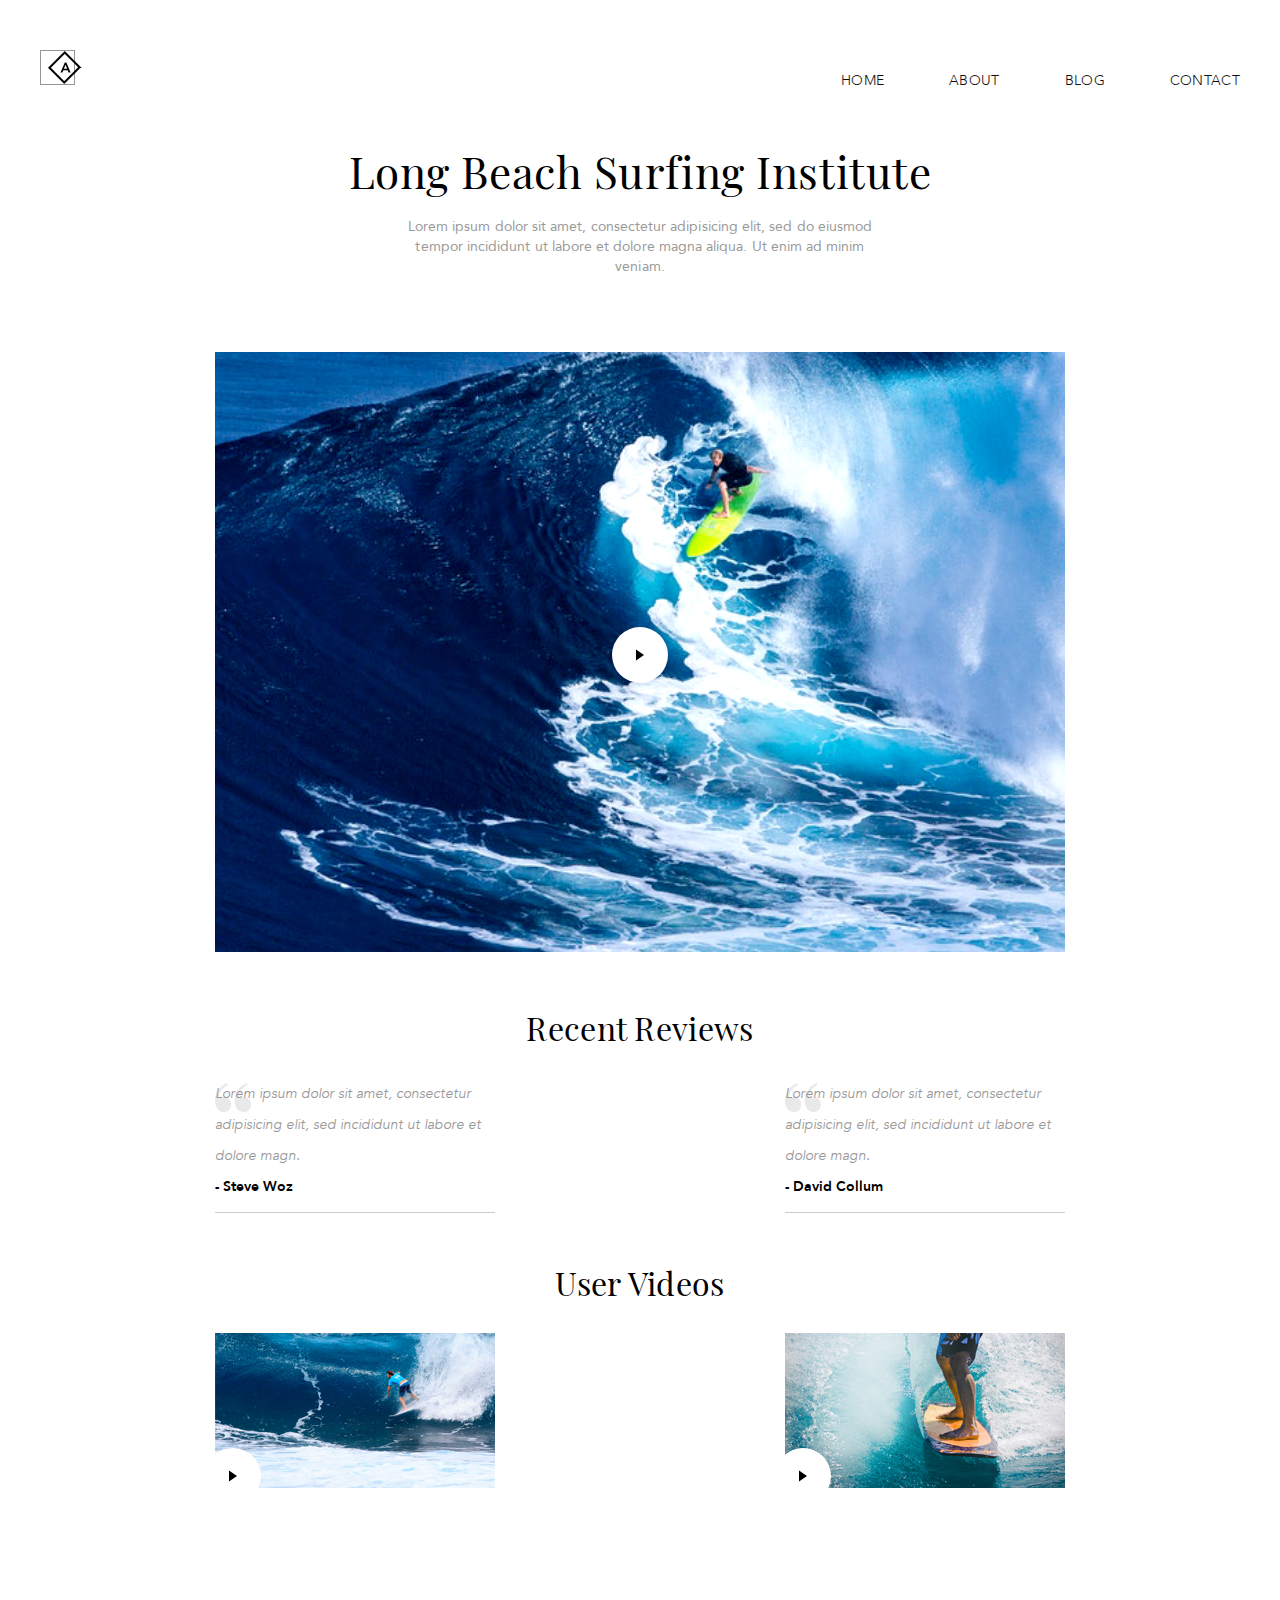
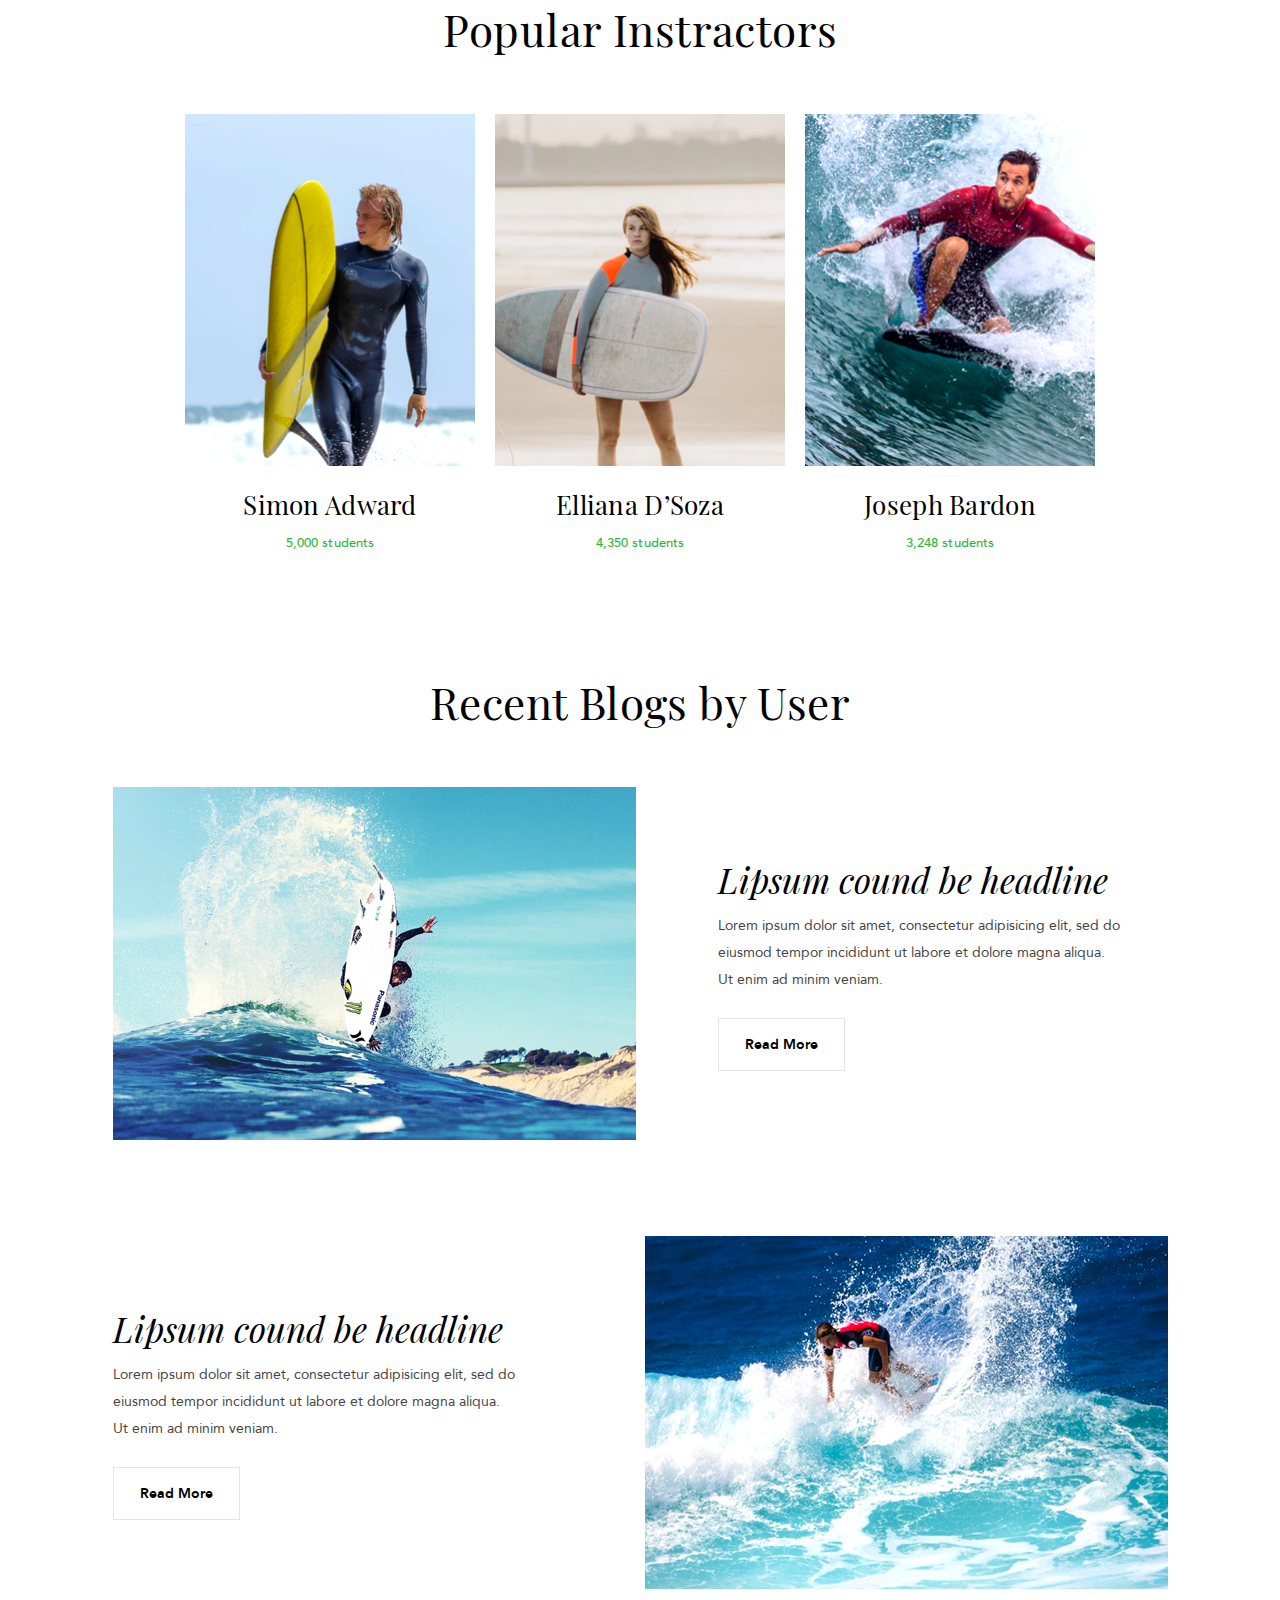
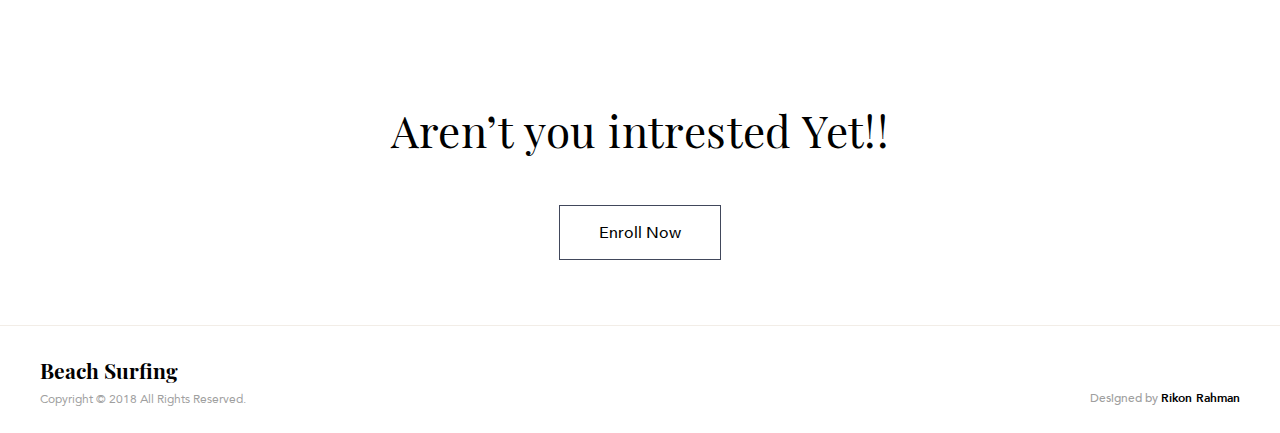
<file: Adaptive-layout/index.html>
<!DOCTYPE html>
<html lang="en">
<head>
    <meta charset="UTF-8">
    <meta name="viewport" content="width=device-width, initial-scale=1.0">
    <title>Document</title>

    <link rel="stylesheet" href="css/main.css">
</head>
<body>
    <div class="wrapper">   
            <header class="header container">
                <div class="header-nav">
                    <div class="heder-logo">
                        <img src="./img/header/logo.png" alt="logo">
                    </div>
                    <nav class="nav">
                        <ul class="nav-list">
                            <li class="nav-item">
                                <a href="" class="nav-link ">
                                    Home
                                </a>
                            </li>
                            <li class="nav-item">
                                <a href="#about" class="nav-link">
                                    About
                                </a>
                            </li>
                            <li class="nav-item">
                                <a href="#blog" class="nav-link">
                                    Blog
                                </a>
                            </li>
                            <li class="nav-item">
                                <a href="#contact" class="nav-link">
                                    Contact
                                </a>
                            </li>
                        </ul>
                    </nav>  
                </div>
                <div class="header-text">
                    <div class="header-text-title">
                        Long Beach Surfing Institute
                    </div>
                    <div class="header-text-desc">
                        Lorem ipsum dolor sit amet, consectetur adipisicing elit, sed do eiusmod tempor incididunt ut labore et dolore magna aliqua. Ut enim ad minim veniam.
                    </div>
                </div>
            </header>
            <main class="main container">
                <section class="intro main-section" id="about"> 
                    <div class="intro-reviews intro-blok">
                        <div class="intro-reviews-title intro-title">
                            Recent Reviews
                        </div>
                        <div class="intro-reviews-quotes">
                            <blockquote class="intro-quote">
                                <p class="intro-quote-text">
                                    Lorem ipsum dolor sit amet, consectetur adipisicing
                                     elit, sed incididunt ut labore et dolore magn.
                                </p>
                                <footer class="intro-quote-footer">
                                    - Steve Woz
                                </footer>
                            </blockquote>
                            <blockquote class="intro-quote">
                                <p class="intro-quote-text">
                                    Lorem ipsum dolor sit amet, consectetur adipisicing
                                     elit, sed incididunt ut labore et dolore magn.
                                </p>
                                <footer class="intro-quote-footer">
                                    -  David Collum
                                </footer>
                            </blockquote>
                        </div>

                    </div>
                    <div class="intro-video intro-blok">
                        <img src="./img/intro/video.png" alt="main-video" class="intro-video-img">
                        <a href="#" class="intro-play intro-video-play">
                            <svg xmlns="http://www.w3.org/2000/svg" width="8" height="12" 
                                viewBox="0 0 8 12" class="intro-play-svg">
                                <g>
                                    <path d="M7.994 6.003l-8 5.598V.404z"/>
                                </g>    
                            </svg>
                        </a>
                    </div>
                    <div class="intro-user intro-blok">
                        <div class="intro-title">
                            User Videos
                        </div>
                        <div class="intro-user-video_bar">
                            <div class="intro-user-video intro-video">
                                <img src="./img/intro/user-video1.png" alt="user-video" class="intro-video-img">
                                <a href="#" class="intro-play intro-user-video-play">
                                    <svg xmlns="http://www.w3.org/2000/svg" width="8" height="12" 
                                        viewBox="0 0 8 12" class="intro-play-svg">
                                        <g>
                                            <path d="M7.994 6.003l-8 5.598V.404z"/>
                                        </g>    
                                    </svg>
                                </a>
                            </div>
                            <div class="intro-user-video intro-video">
                                <img src="./img/intro/user-video2.png" alt="user-video" class="intro-video-img">
                                <a href="#" class="intro-play intro-user-video-play">
                                    <svg xmlns="http://www.w3.org/2000/svg" width="8" height="12" 
                                        viewBox="0 0 8 12" class="intro-play-svg">
                                        <g>
                                            <path d="M7.994 6.003l-8 5.598V.404z"/>
                                        </g>    
                                    </svg>
                                </a>
                            </div>
                        </div>
                        
                    </div>
                </section>
                <section class="instructors main-section">
                    <div class="instructors-title section-title">
                        Popular Instractors
                    </div>
                    <div class="instructors-bar">
                        <div class="instructor-hero">
                            <div class="instructor-hero-person">
                                <img src="./img/instructor/instructor1.png" alt="Simon Adward" class="instructor-hero-img">
                            </div>
                            <div class="instructor-hero-name">
                                Simon Adward
                            </div>
                            <div class="instructor-hero-students">
                                5,000 students
                            </div>
                        </div>
                        <div class="instructor-hero">
                            <div class="instructor-hero-person">
                                <img src="./img/instructor/instructor2.png" alt="Simon Adward" class="instructor-hero-img">
                            </div>
                            <div class="instructor-hero-name">
                                Elliana D’Soza
                            </div>
                            <div class="instructor-hero-students">
                                4,350 students
                            </div>
                        </div>
                        <div class="instructor-hero">
                            <div class="instructor-hero-person">
                                <img src="./img/instructor/instructor3.png" alt="Simon Adward" class="instructor-hero-img">
                            </div>
                            <div class="instructor-hero-name">
                                Joseph Bardon
                            </div>
                            <div class="instructor-hero-students">
                                3,248 students
                            </div>
                        </div>
                    </div>
                </section>
                <section class="blog main-section" id="blog">
                    <div class="blog-title section-title">
                        Recent Blogs by User
                    </div>
                    <div class="blog-bar">
                        <div class="blog-item">
                            <div class="blog-item-left">
                                <img src="./img/blog/blog1.png" alt="blog-img"  class="blog-item-img">
                            </div>
                            <div class="blog-item-desc">
                                <div class="blog-item-desc-col">
                                    <div class="blog-item-desc-title">
                                        Lipsum cound be headline
                                    </div>
                                    <div class="blog-item-desc-text">
                                        Lorem ipsum dolor sit amet, consectetur adipisicing
                                         elit, sed do eiusmod tempor incididunt ut labore et
                                         dolore magna aliqua. Ut enim ad minim veniam.
                                    </div>
                                    <input  class="blog-item-desc-btn" type="button" value="Read More">
                                </div>
                            </div>
                        </div>
                        <div class="blog-item">
                            <div class="blog-item-left">
                                <img src="./img/blog/blog2.png" alt="blog-img"  class="blog-item-img">
                            </div>
                            <div class="blog-item-desc">
                                <div class="blog-item-desc-col">
                                    <div class="blog-item-desc-title">
                                        Lipsum cound be headline
                                    </div>
                                    <div class="blog-item-desc-text">
                                        Lorem ipsum dolor sit amet, consectetur adipisicing
                                         elit, sed do eiusmod tempor incididunt ut labore et
                                         dolore magna aliqua. Ut enim ad minim veniam.
                                    </div>
                                    <input  class="blog-item-desc-btn" type="button" value="Read More">
                                </div>
                            </div>
                        </div>
                    </div>
                </section>
                <section class="CTA main-section" id="contact">
                    <div class="CTA-titlte section-title">
                        Aren’t you intrested Yet!!
                    </div>
                    <input  class="CTA-btn" type="button" value="Enroll Now">
                </section>
                
            </main>
            <footer class="footer">
                <div class="footer-conteiner container">
                    <div class="footer-left">
                        <div class="footer-left-who">
                            Beach Surfing
                        </div>
                        <div class="footer-left-copy">
                            Copyright &#169 2018 All Rights Reserved.
                        </div>
                    </div>
                    <div class="footer-right">
                        <span class="footer-direct">
                            Designed by 
                        </span> 
                        <span class="footer-right-who">
                            Rikon Rahman
                        </span>
                    </div>
                </div>
            </footer>
    </div>
    


</body>
</html>
</file>
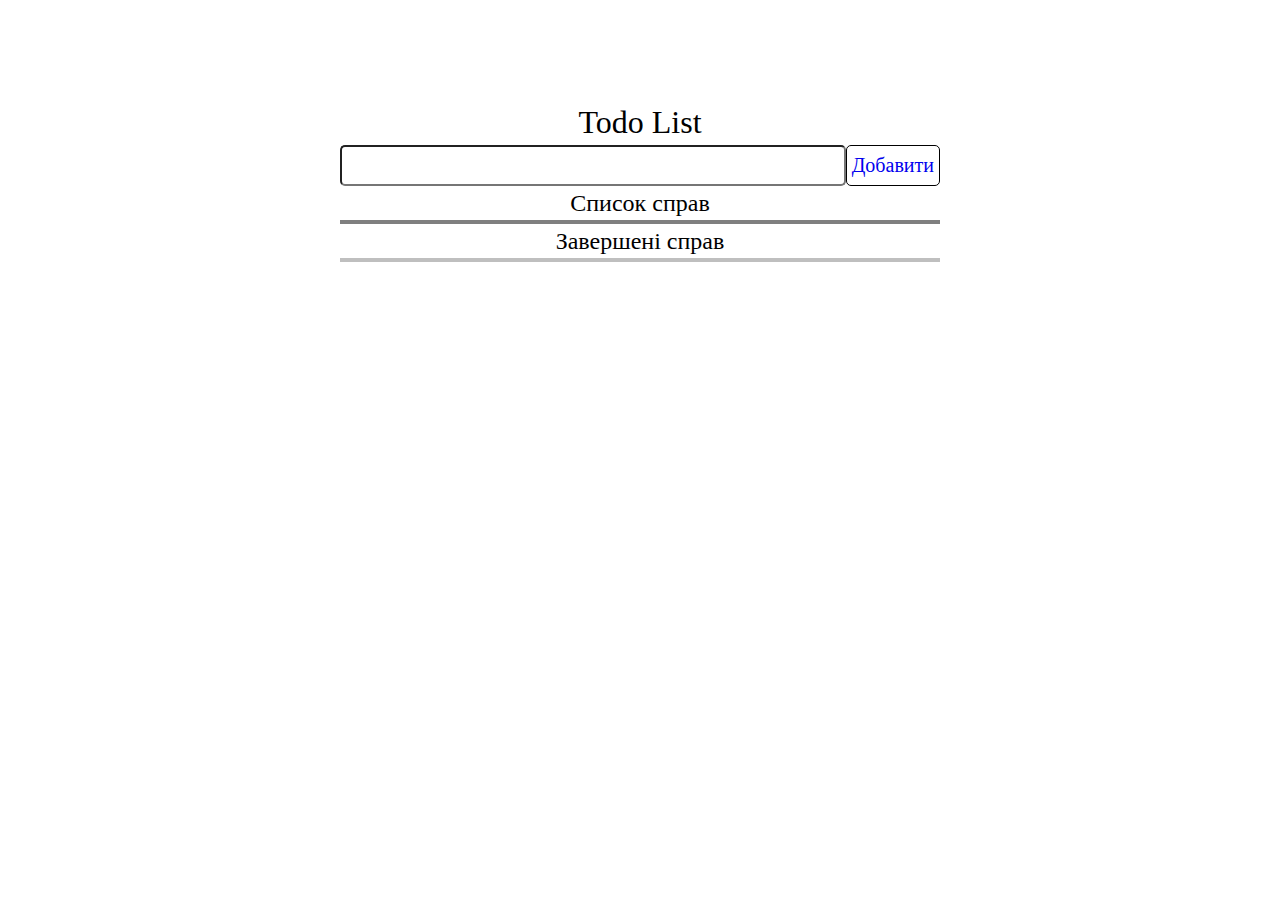
<file: Todo-List/index.html>
<!DOCTYPE html>
<html lang="en">
<head>
    <meta charset="UTF-8">
    <meta name="viewport" content="width=device-width, initial-scale=1.0">
    <title>Todo List</title>
    <link rel="stylesheet" href="assets/css/main.css">
</head>
<body>
    
    <div class="wrapper">
        <div class="container">
            <h1 class="title">Todo List</h1>
            <div class="form">
                <input type="text" name="text" id="new_task" class="form_text">
                <a href="#"class="form_add" id="btn_add">Добавити</a>
            </div>
            
            <h2 class="list_title">Список справ</h2>
            <ul class="todo_list todo_list-unfinish" id="list_task">

            </ul>

            
            <h2 class="list_title">Завершені справ</h2>
            <ul class="todo_list todo_list-finish" id="finish_task">

            </ul>
        </div>

    </div>

    <script src="./assets/js/app.js"></script>
</body>
</html>
</file>
<file: Todo-List/assets/css/main.css>
/*! normalize.css v8.0.1 | MIT License | github.com/necolas/normalize.css */
/* Document
   ========================================================================== */
/**
 * 1. Correct the line height in all browsers.
 * 2. Prevent adjustments of font size after orientation changes in iOS.
 */
html {
  line-height: 1.15;
  /* 1 */
  -webkit-text-size-adjust: 100%;
  /* 2 */ }

/* Sections
   ========================================================================== */
/**
 * Remove the margin in all browsers.
 */
body {
  margin: 0; }

/**
 * Render the `main` element consistently in IE.
 */
main {
  display: block; }

/**
 * Correct the font size and margin on `h1` elements within `section` and
 * `article` contexts in Chrome, Firefox, and Safari.
 */
h1 {
  font-size: 2em;
  margin: 0.67em 0; }

/* Grouping content
   ========================================================================== */
/**
 * 1. Add the correct box sizing in Firefox.
 * 2. Show the overflow in Edge and IE.
 */
hr {
  -webkit-box-sizing: content-box;
          box-sizing: content-box;
  /* 1 */
  height: 0;
  /* 1 */
  overflow: visible;
  /* 2 */ }

/**
 * 1. Correct the inheritance and scaling of font size in all browsers.
 * 2. Correct the odd `em` font sizing in all browsers.
 */
pre {
  font-family: monospace, monospace;
  /* 1 */
  font-size: 1em;
  /* 2 */ }

/* Text-level semantics
   ========================================================================== */
/**
 * Remove the gray background on active links in IE 10.
 */
a {
  background-color: transparent; }

/**
 * 1. Remove the bottom border in Chrome 57-
 * 2. Add the correct text decoration in Chrome, Edge, IE, Opera, and Safari.
 */
abbr[title] {
  border-bottom: none;
  /* 1 */
  text-decoration: underline;
  /* 2 */
  -webkit-text-decoration: underline dotted;
          text-decoration: underline dotted;
  /* 2 */ }

/**
 * Add the correct font weight in Chrome, Edge, and Safari.
 */
b,
strong {
  font-weight: bolder; }

/**
 * 1. Correct the inheritance and scaling of font size in all browsers.
 * 2. Correct the odd `em` font sizing in all browsers.
 */
code,
kbd,
samp {
  font-family: monospace, monospace;
  /* 1 */
  font-size: 1em;
  /* 2 */ }

/**
 * Add the correct font size in all browsers.
 */
small {
  font-size: 80%; }

/**
 * Prevent `sub` and `sup` elements from affecting the line height in
 * all browsers.
 */
sub,
sup {
  font-size: 75%;
  line-height: 0;
  position: relative;
  vertical-align: baseline; }

sub {
  bottom: -0.25em; }

sup {
  top: -0.5em; }

/* Embedded content
   ========================================================================== */
/**
 * Remove the border on images inside links in IE 10.
 */
img {
  border-style: none; }

/* Forms
   ========================================================================== */
/**
 * 1. Change the font styles in all browsers.
 * 2. Remove the margin in Firefox and Safari.
 */
button,
input,
optgroup,
select,
textarea {
  font-family: inherit;
  /* 1 */
  font-size: 100%;
  /* 1 */
  line-height: 1.15;
  /* 1 */
  margin: 0;
  /* 2 */ }

/**
 * Show the overflow in IE.
 * 1. Show the overflow in Edge.
 */
button,
input {
  /* 1 */
  overflow: visible; }

/**
 * Remove the inheritance of text transform in Edge, Firefox, and IE.
 * 1. Remove the inheritance of text transform in Firefox.
 */
button,
select {
  /* 1 */
  text-transform: none; }

/**
 * Correct the inability to style clickable types in iOS and Safari.
 */
button,
[type="button"],
[type="reset"],
[type="submit"] {
  -webkit-appearance: button; }

/**
 * Remove the inner border and padding in Firefox.
 */
button::-moz-focus-inner,
[type="button"]::-moz-focus-inner,
[type="reset"]::-moz-focus-inner,
[type="submit"]::-moz-focus-inner {
  border-style: none;
  padding: 0; }

/**
 * Restore the focus styles unset by the previous rule.
 */
button:-moz-focusring,
[type="button"]:-moz-focusring,
[type="reset"]:-moz-focusring,
[type="submit"]:-moz-focusring {
  outline: 0.0625rem dotted ButtonText; }

/**
 * Correct the padding in Firefox.
 */
fieldset {
  padding: 0.35em 0.75em 0.625em; }

/**
 * 1. Correct the text wrapping in Edge and IE.
 * 2. Correct the color inheritance from `fieldset` elements in IE.
 * 3. Remove the padding so developers are not caught out when they zero out
 *    `fieldset` elements in all browsers.
 */
legend {
  -webkit-box-sizing: border-box;
          box-sizing: border-box;
  /* 1 */
  color: inherit;
  /* 2 */
  display: table;
  /* 1 */
  max-width: 100%;
  /* 1 */
  padding: 0;
  /* 3 */
  white-space: normal;
  /* 1 */ }

/**
 * Add the correct vertical alignment in Chrome, Firefox, and Opera.
 */
progress {
  vertical-align: baseline; }

/**
 * Remove the default vertical scrollbar in IE 10+.
 */
textarea {
  overflow: auto; }

/**
 * 1. Add the correct box sizing in IE 10.
 * 2. Remove the padding in IE 10.
 */
[type="checkbox"],
[type="radio"] {
  -webkit-box-sizing: border-box;
          box-sizing: border-box;
  /* 1 */
  padding: 0;
  /* 2 */ }

/**
 * Correct the cursor style of increment and decrement buttons in Chrome.
 */
[type="number"]::-webkit-inner-spin-button,
[type="number"]::-webkit-outer-spin-button {
  height: auto; }

/**
 * 1. Correct the odd appearance in Chrome and Safari.
 * 2. Correct the outline style in Safari.
 */
[type="search"] {
  -webkit-appearance: textfield;
  /* 1 */
  outline-offset: -0.125rem;
  /* 2 */ }

/**
 * Remove the inner padding in Chrome and Safari on macOS.
 */
[type="search"]::-webkit-search-decoration {
  -webkit-appearance: none; }

/**
 * 1. Correct the inability to style clickable types in iOS and Safari.
 * 2. Change font properties to `inherit` in Safari.
 */
::-webkit-file-upload-button {
  -webkit-appearance: button;
  /* 1 */
  font: inherit;
  /* 2 */ }

/* Interactive
   ========================================================================== */
/*
 * Add the correct display in Edge, IE 10+, and Firefox.
 */
details {
  display: block; }

/*
 * Add the correct display in all browsers.
 */
summary {
  display: list-item; }

/* Misc
   ========================================================================== */
/**
 * Add the correct display in IE 10+.
 */
template {
  display: none; }

/**
 * Add the correct display in IE 10.
 */
[hidden] {
  display: none; }

html {
  height: 100%;
  font-size: 1rem; }

body {
  margin: 0;
  line-height: 1.42;
  -webkit-font-smoothing: antialised;
  font-size: 1rem; }
  @media (max-width: 75rem) {
    body {
      font-size: 0.875rem; } }

.wrapper {
  display: -webkit-box;
  display: -ms-flexbox;
  display: flex;
  min-height: 100vh;
  -webkit-box-orient: vertical;
  -webkit-box-direction: normal;
      -ms-flex-direction: column;
          flex-direction: column; }

.footer {
  margin-top: auto; }

.container {
  width: 108.75rem;
  display: -webkit-box;
  display: -ms-flexbox;
  display: flex;
  -webkit-box-orient: vertical;
  -webkit-box-direction: normal;
      -ms-flex-direction: column;
          flex-direction: column;
  -webkit-box-align: center;
      -ms-flex-align: center;
          align-items: center;
  margin: 0 auto; }
  @media (max-width: 106.25rem) {
    .container {
      width: 73.75rem; } }
  @media (max-width: 75rem) {
    .container {
      width: 45rem; } }
  @media (max-width: 45.625rem) {
    .container {
      width: 90vw; } }

ul, li {
  padding: 0;
  margin: 0;
  list-style: none; }

a {
  text-decoration: none; }

p {
  margin: 0; }

h1, h2, h3, h4, h5, h6 {
  margin-top: 0;
  margin-bottom: 0;
  font-weight: normal; }

* {
  -webkit-box-sizing: border-box;
          box-sizing: border-box; }

.title {
  margin-top: 6.25rem; }

.form {
  width: 37.5rem;
  font-size: 1.25rem;
  display: -webkit-box;
  display: -ms-flexbox;
  display: flex; }

.form_text {
  -webkit-box-flex: 1;
      -ms-flex: 1;
          flex: 1;
  padding: 0.3125rem 0;
  font-size: 1.25rem;
  border-radius: 0.3125rem; }

.form_add {
  padding: 0.3125rem;
  outline: none;
  border: 0.0625rem solid #000;
  border-radius: 0.3125rem;
  background: #fff; }

.todo_list {
  width: 37.5rem;
  border-top: 0.125rem solid rgba(0, 0, 0, 0.5);
  border-bottom: 0.125rem solid rgba(0, 0, 0, 0.5); }

.todo_item {
  padding: 0.625rem 0;
  width: 100%;
  display: -webkit-box;
  display: -ms-flexbox;
  display: flex;
  -webkit-box-align: center;
      -ms-flex-align: center;
          align-items: center;
  -webkit-box-pack: justify;
      -ms-flex-pack: justify;
          justify-content: space-between;
  border-bottom: 0.0625rem solid rgba(0, 0, 0, 0.5); }

.todo_item:last-child {
  border-bottom: none; }

.todo_complete:checked,
.todo_complete:not(:checked) {
  width: 1.25rem;
  height: 1.25rem; }

.todo_edit, .todo_save, .todo_delete {
  width: 1.5625rem;
  height: 1.5625rem; }

.todo_delete {
  background: url("../../img/delete.svg"); }
  .todo_delete:hover {
    background: url("../../img/delete-hover.svg"); }

.todo_save {
  background: url("../../img/save.svg"); }
  .todo_save:hover {
    background: url("../../img/save-hover.svg"); }

.todo_edit {
  background: url("../../img/edit.svg"); }
  .todo_edit:hover {
    background: url("../../img/edit-hover.svg"); }

.todo_text, .todo-edit_text {
  width: 28.125rem;
  display: -webkit-box;
  display: -ms-flexbox;
  display: flex;
  -webkit-box-align: center;
      -ms-flex-align: center;
          align-items: center;
  font-size: 1.25rem; }

.todo_text {
  border: none; }

.todo-edit_text {
  border: 0.0625rem solid #e6e4e1; }

.hide {
  display: none; }

.todo_list-finish {
  opacity: .5; }
  .todo_list-finish .todo_text {
    text-decoration: line-through; }
  .todo_list-finish .todo_item a {
    pointer-events: none; }

/*.todo-edit{
    display: none;
}

.edit{
    .todo_edit_text{
        display: block;
    }
    .todo_text{
        display: none;
    }
}
*/

/*# sourceMappingURL=[data-uri] */
</file>
